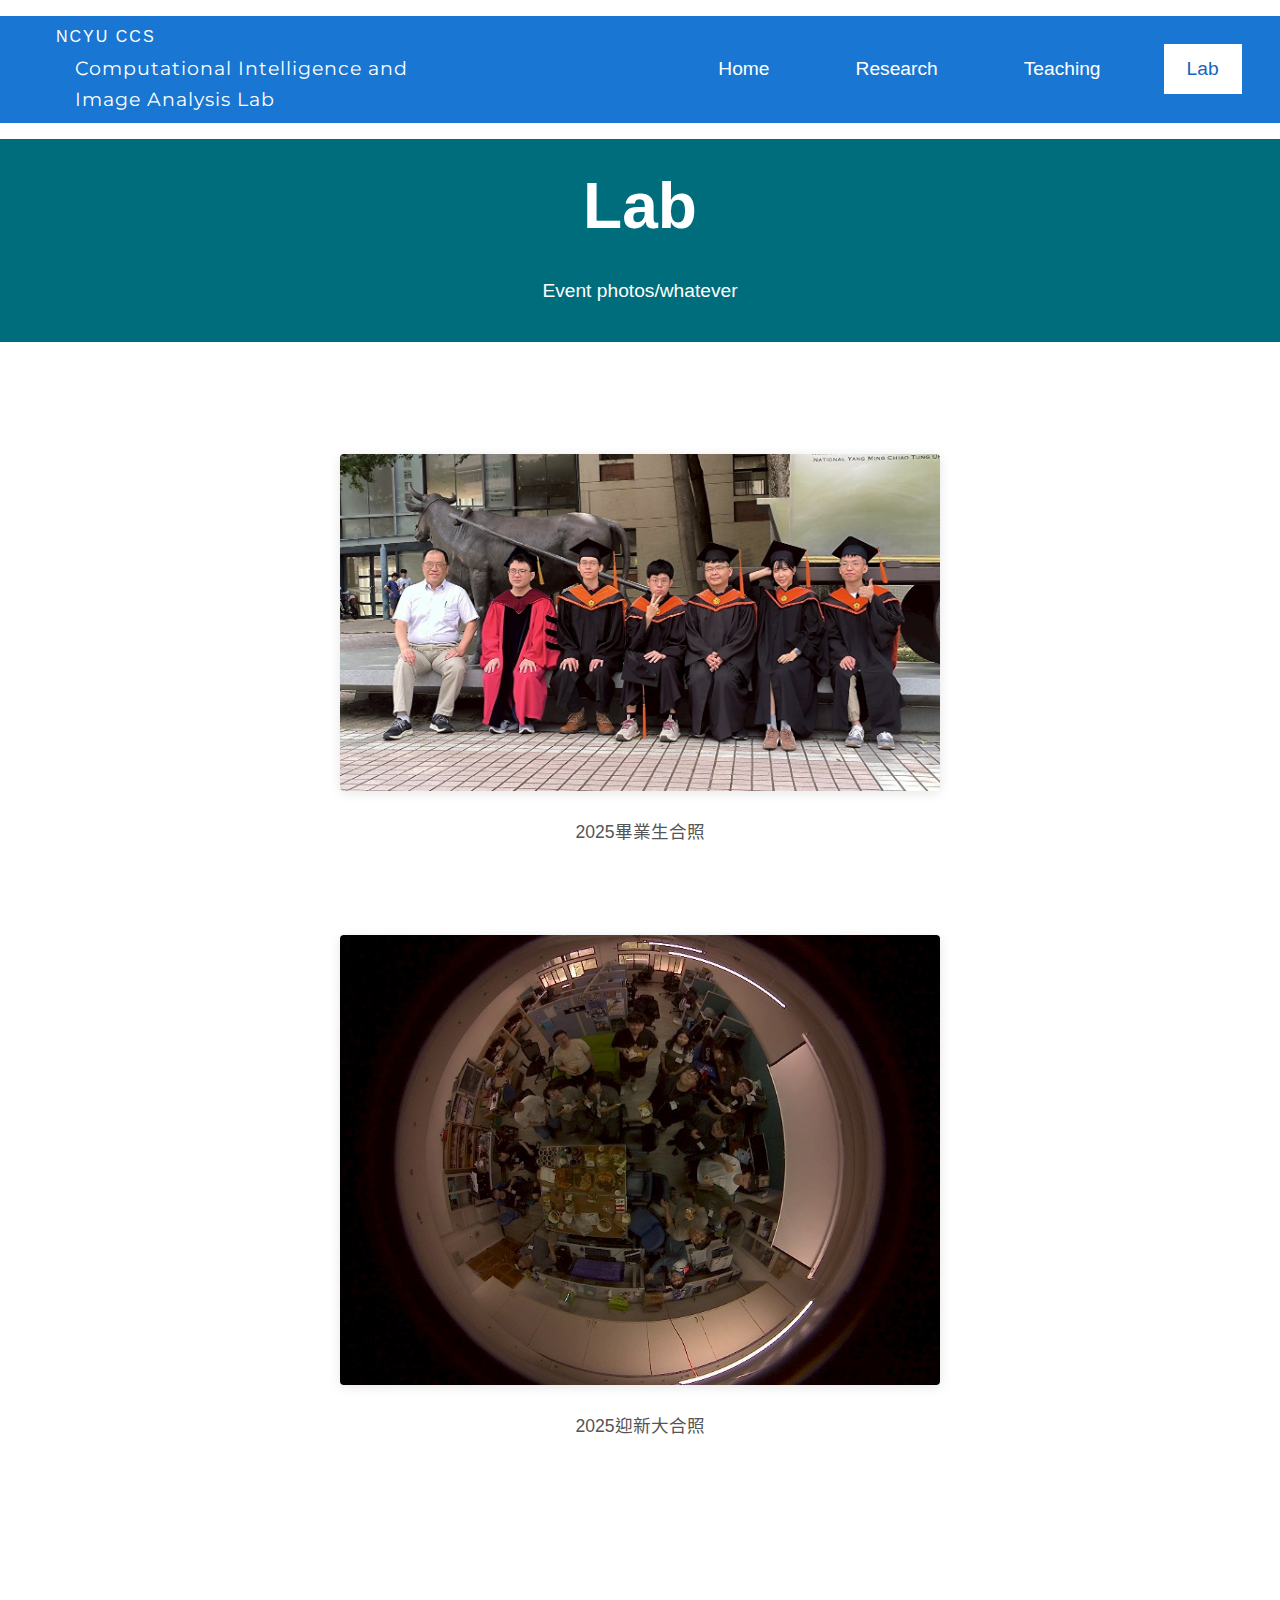
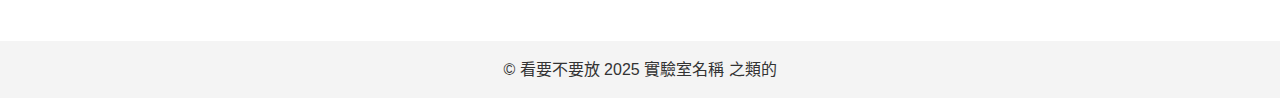
<file: LAB.html>
<!DOCTYPE html>
<html lang="zh-TW">
<head>
  <meta charset="UTF-8" />
  <meta name="viewport" content="width=device-width, initial-scale=1.0"/>
  <title>Lab</title>
  <link rel="stylesheet" href="style.css"/>
  <link href="https://fonts.googleapis.com/css?family=Montserrat:700&display=swap" rel="stylesheet">
</head>
<body>
  <header>
    <div class="container_header">
      <div class="header_anch">
        <div class="header-lab">
          <a href="index.html" class="header-lab-link">
            <span class="lab-en">NCYU CCS</span>
            <span class="lab-name">Computational Intelligence and<br>Image Analysis Lab</span>
          </a>
        </div>
        <div class="header-links">
          <a href="index.html" class="header">Home</a>
          <a href="Research.html" class="header">Research</a>
          <a href="Teaching.html" class="header">Teaching</a>
          <a href="LAB.html" class="header active">Lab</a>
        </div>
      </div>
    </div>
  </header>

  <section class="hero_res">
    <div class="container">
      <h2>Lab</h2>
      <p class="whiteContent">Event photos/whatever</p>
    </div>
  </section>

  <section class="lab-photo-section">
    <div class="container">
      <img src="graduate.jpg" class="lab-main-photo">
      <div class="lab-photo-caption">2025畢業生合照</div>
      <img src="welcome_party.jpg" class="lab-main-photo">
      <div class="lab-photo-caption">2025迎新大合照</div>
    </div>
  </section>

  <footer>
    <div class="container">
      <p>&copy; 看要不要放 2025 實驗室名稱 之類的</p>
    </div>
  </footer>
</body>
</html>
</file>
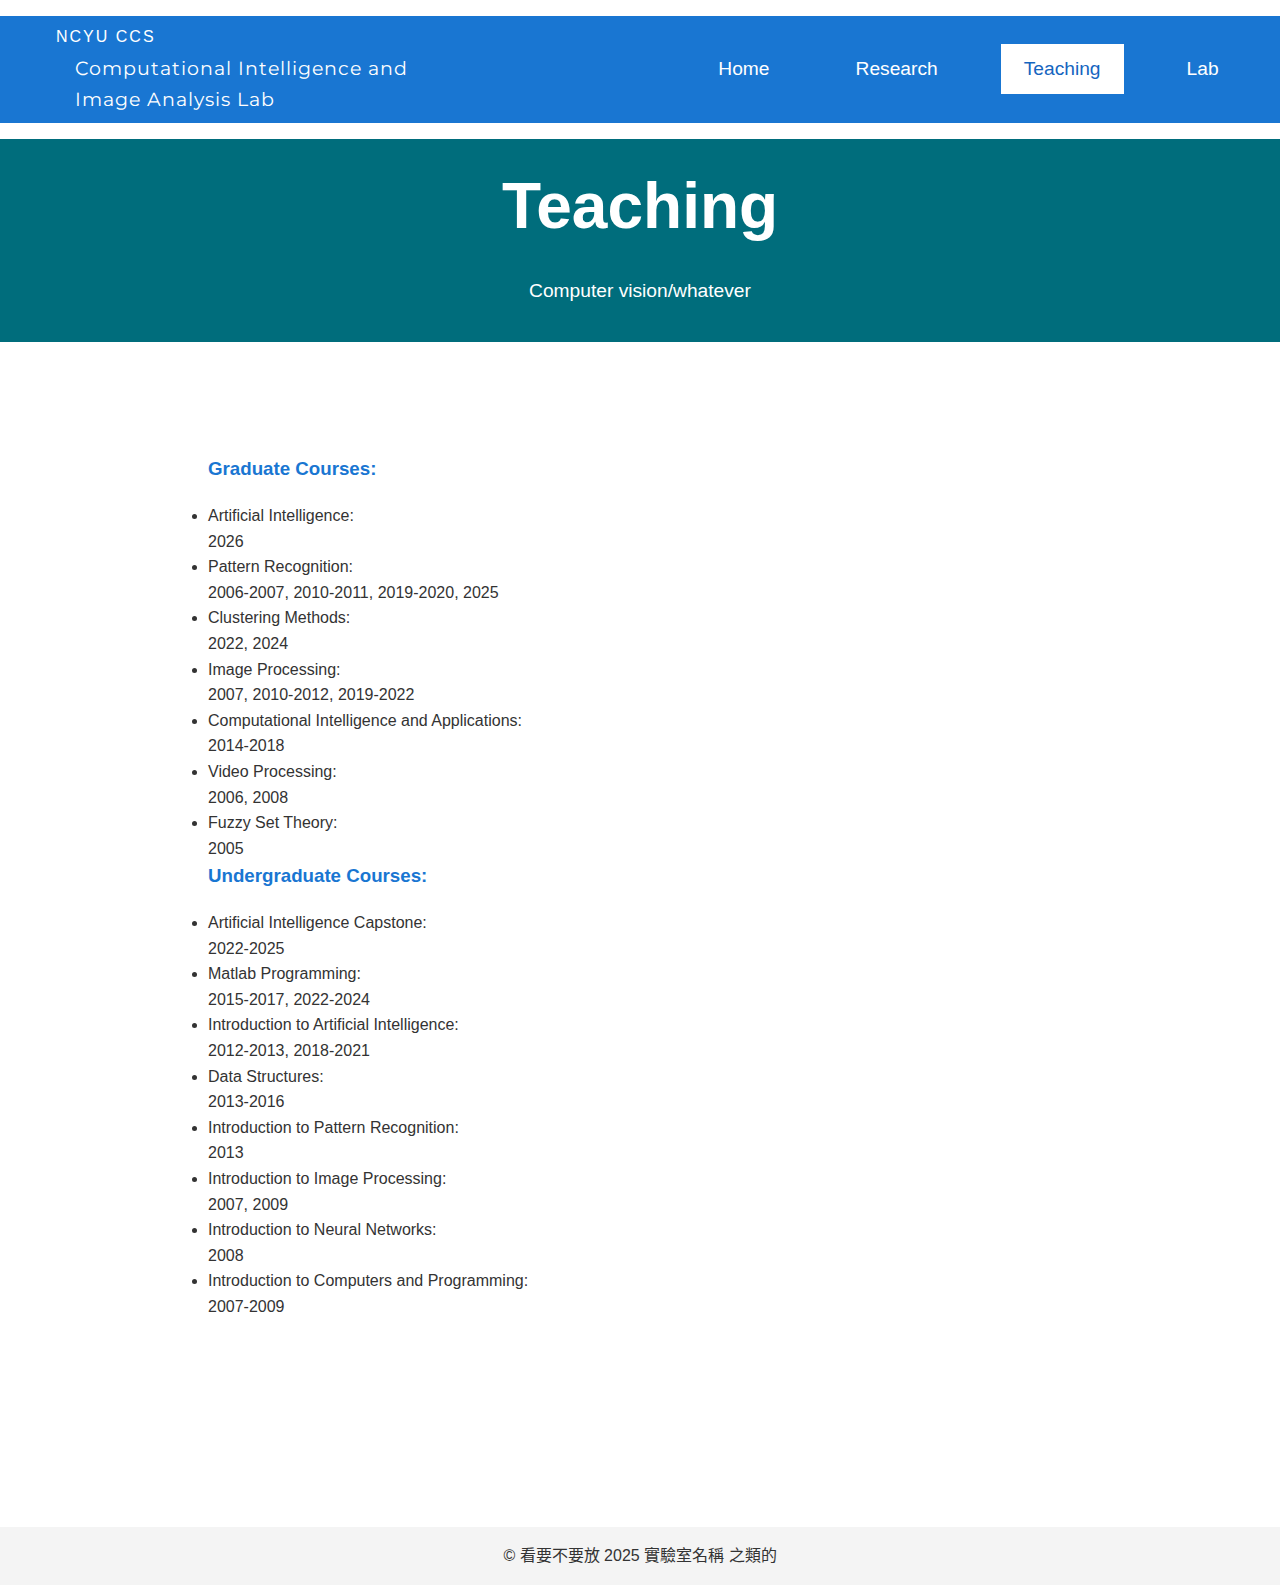
<file: Teaching.html>
<!DOCTYPE html>
<html lang="zh-TW">
<head>
  <meta charset="UTF-8" />
  <meta name="viewport" content="width=device-width, initial-scale=1.0"/>
  <title>Teaching</title>
  <link rel="stylesheet" href="style.css"/>
  <link href="https://fonts.googleapis.com/css?family=Montserrat:700&display=swap" rel="stylesheet">
</head>
<body>
  <header>
    <div class="container_header">
      <div class="header_anch">
        <div class="header-lab">
          <a href="index.html" class="header-lab-link">
            <span class="lab-en">NCYU CCS</span>
            <span class="lab-name">Computational Intelligence and<br>Image Analysis Lab</span>
          </a>
        </div>
        <div class="header-links">
          <a href="index.html" class="header">Home</a>
          <a href="Research.html" class="header">Research</a>
          <a href="Teaching.html" class="header active">Teaching</a>
          <a href="LAB.html" class="header">Lab</a>
        </div>
      </div>
    </div>
  </header>

  <section class="hero_res">
    <div class="container">
      <h2>Teaching</h2>
      <p class="whiteContent">Computer vision/whatever</p>
    </div>
  </section>

  <section class="teaching-main">
    <div class="container">
      <h3 class="teaching-title">Graduate Courses:</h3>
      <ul class="teaching-list">
        <li>Artificial Intelligence:<br>2026</li>
        <li>Pattern Recognition:<br>2006-2007, 2010-2011, 2019-2020, 2025</li>
        <li>Clustering Methods:<br>2022, 2024</li>
        <li>Image Processing:<br>2007, 2010-2012, 2019-2022</li>
        <li>Computational Intelligence and Applications:<br>2014-2018</li>
        <li>Video Processing:<br>2006, 2008</li>
        <li>Fuzzy Set Theory:<br>2005</li>
      </ul>
    </div>
    <div class="container">
      <h3 class="teaching-title">Undergraduate Courses:</h3>
      <ul class="teaching-list">
        <li>Artificial Intelligence Capstone:<br>2022-2025</li>
        <li>Matlab Programming:<br>2015-2017, 2022-2024</li>
        <li>Introduction to Artificial Intelligence:<br>2012-2013, 2018-2021</li>
        <li>Data Structures:<br>2013-2016</li>
        <li>Introduction to Pattern Recognition:<br>2013</li>
        <li>Introduction to Image Processing:<br>2007, 2009</li>
        <li>Introduction to Neural Networks:<br>2008</li>
        <li>Introduction to Computers and Programming:<br>2007-2009</li>
      </ul>
    </div>
  </section>
  <div class="footer-gap"></div>
  <footer>
    <div class="container">
      <p>&copy; 看要不要放 2025 實驗室名稱 之類的</p>
    </div>
  </footer>
</body>
</html>
</file>
<file: style.css>
/* reset & base */
* { margin:0; padding:0; box-sizing:border-box; }
body { font-family: Arial, sans-serif; line-height:1.6; color:#333; }
/* 容器 */
.container_header { width:100%; max-width:100000px; margin:0 auto; }

.container { width:70%; max-width:2000px; margin:0 auto; padding:0 1em; }

/* header */
header { background:#fff; padding:1em 0; box-shadow:0 2px 5px rgba(0,0,0,0.1); }
header .logo { float:left; color:#1976D2; } /* 原 #77DD77 改藍色 */
header a { float:right; margin-left:0.5em; color:#1565C0; text-decoration:none; }
/* hero */
.hero {
    background: url('graduate_homepage_background.jpg') center center/cover no-repeat;
    padding: 5em 0;
    text-align: center;
}
.hero h2 { font-size:3rem; color:#ffffff; margin-bottom: 1.5em;}
.hero p { margin:1em 0; }
.btn { background:#1976D2; color:white; padding:0.8em 6em; text-decoration:none; border-radius:4px; }

.hero_res {
    background: #006d7c;
    padding: 1em 0;
    text-align: center;
}

.hero_res h2 { font-size:4rem; color:#ffffff; margin-bottom: 0.1em;}
.hero_res p { margin:1em 0; }

/* sections*/
section { padding:3em 0; }
h3 { margin-bottom:1em; color:#1976D2; } 
/* 關於我們標題置中與放大 */
h3.title {
    text-align: center;
    font-size: 2.2rem;
    color: #1976D2; 
}
.about_nav {
    text-align: center;
    margin-top: 2em;
    font-size: 1.5rem;
}
.about_nav .btn {
    margin: 0 0.5em;
}

a.header{
    font-size: 1.5rem;
    color: #555;
}

p.header{
    text-align: left;
    font-size: 1.2rem;
    color: #fff;
}

p.whiteContent {
    text-align: center;
    font-size: 1.2rem;
    color: #fff;
    margin-top: 1em;
}

/* grid cards */
.grid { display:grid; grid-template-columns: repeat(auto-fit, minmax(200px,1fr)); gap:1.5em;}
.card { background:#fff; padding:1em; border-radius:6px; box-shadow:0 2px 5px rgba(0,0,0,0.1); text-align:center;}
.card img { width:100%; height:auto; border-radius:50%; }
/* contact form */
form { display:grid; gap:1em; }
form input, form textarea { padding:0.8em; border:1px solid #ccc; border-radius:4px; width:100%; }
form button { background:#1976D2; color:#fff; padding:0.8em; border:none; border-radius:4px; cursor:pointer; }
form button:hover { background:#1565C0; }
/* footer */
footer { background:#f4f4f4; text-align:center; padding:1em 0;}

p.content{
    text-align: center;
    font-size: 1rem;
    color: #555;
}

header .dropdown {
    float: right;
    position: relative;
}
header .dropbtn {
    margin-left: 1em;
    color: #555;
    text-decoration: none;
    padding: 0;
    background: none;
    border: none;
    cursor: pointer;
    font: inherit;
}
header .dropdown-content {
    display: none;
    position: absolute;
    top: 100%;
    right: 0;
    background: #fff;
    min-width: 160px;
    box-shadow: 0 2px 5px rgba(0,0,0,0.1);
    z-index: 1;
}
header .dropdown-content a {
    color: #555;
    padding: 0.8em 1em;
    text-decoration: none;
    display: block;
    text-align: left;
}
header .dropdown-content a:hover {
    background: #f4f4f4;
}
header .dropdown:hover .dropdown-content {
    display: block;
}

section {
    padding: 4em 0;
    margin-bottom: 3em; /* 增加每個 section 之間的間距 */
}

.header_anch {
    background: #1976D2;
    padding: 0.5em 0;
    width: 100%;
    border-radius: 0;
    display: flex;
    align-items: center;
    justify-content: flex-start; /* 讓左側不動，右側往右 */
}

.header-links {
    margin-left: auto; /* 右側三個 a 靠右 */
    display: flex;
    gap: 0.1em;
}

.header-links a.header {
    color: #fff;
    background: transparent;
    padding: 0.5em 1.2em;
    font-size: 1.2rem;
    text-decoration: none;
    transition: background 0.2s;
    border-radius: 0;
}

.header-links a.header.active {
    background: #fff;
    color: #1565C0;
}

.header-links a.header:hover {
    background: #fff;
    color: #1565C0;
}

.header-lab {
    display: flex;
    flex-direction: column;
    align-items: flex-start;
    margin-left: 3em;
}

.lab-en {
    font-size: 1rem;
    color: #fff;
    letter-spacing: 2px;
}

.lab-name {
    font-size: 1.2rem;
    color: #fff;
    margin-top: 0.2em;
    margin-left: 1em;
    font-family: 'Montserrat', 'Segoe UI', Arial, sans-serif;
    letter-spacing: 1px;
}

.header_anch p.header {
    margin-left: 1em;
    color: #fff;
    background: transparent;
    padding: 0.5em 1.2em;
    font-size: 2rem;
    text-align: left;
    flex: 1;
}

.header_anch a.header {
    color: #fff;
    background: transparent;
    margin-left: 0em;
    margin-right: 2em;
    padding: 0.5em 1.2em;
    font-size: 1.2rem;
    text-decoration: none;
    transition: background 0.2s;
    display: inline-block;
}

.about-flex {
    display: flex;
    align-items: center;
    gap: 10em;
    padding-right: 10vw; /* 向右偏移，可調整數值 */
}
.about-img {
    width: 260px;
    max-width: 40vw;
    border-radius: 12px;
    box-shadow: 0 2px 8px rgba(0,0,0,0.08);
    object-fit: cover;
}
.about-flex .content {
    text-align: left;
    font-size: 1.2rem;
    color: #555;
}
.about-img-col {
    display: flex;
    flex-direction: column;
    align-items: center;
}
.about-img-caption {
    margin-top: 0.7em;
    font-size: 1rem;
    color: #555;
    text-align: center;
}
/* 手機響應式 */
@media (max-width: 700px) {
    .about-flex {
        flex-direction: column;
        gap: 1em;
    }
    .about-img {
        width: 90vw;
        max-width: 100%;
    }
    .about-flex .content {
        text-align: center;
    }
}

.feature-list-section {
    padding: 2em 0 1em 0;
}
.feature-list {
    list-style-type: disc;
    padding-left: 2em;
    margin: 0;
    color: #1976D2;
    font-size: 1.2rem;
    text-align: left;
}
.feature-list li {
    margin-bottom: 0.7em;
}

.research-item {
    margin-bottom: 2.5em;
}
.research-item h4 {
    color: #000;
    margin-bottom: 1em;
    font-size: 1.8rem;
    text-align: center;
}
.research-flex {
    display: flex;
    align-items: flex-start;
    gap: 5em;
}

.research-img {
    width: 384px;
    max-width: 108vw;
    border-radius: 0px;
    object-fit: cover;
    box-shadow: 0 2px 8px rgba(0,0,0,0.08);
}
.research-desc {
    font-size: 1.1rem;
    color: #555;
    text-align: left;
    flex: 1;
}
@media (max-width: 700px) {
    .research-flex {
        flex-direction: column;
        gap: 1em;
    }
    .research-img {
        width: 90vw;
        max-width: 100%;
    }
}

.footer-gap {
    height: 6em;
}

.lab-photo-section {
    text-align: center;
    margin-bottom: 3em;
}
.lab-main-photo {
    width: 80%;
    max-width: 600px;
    border-radius: 4px;
    box-shadow: 0 2px 12px rgba(0,0,0,0.10);
    margin-bottom: 1em;
}
.lab-photo-caption {
    font-size: 1.1rem;
    color: #555;
    margin-top: 0.2em;
    margin-bottom: 5em;
}

.header-lab-link {
    text-decoration: none;
    color: inherit;
    display: flex;
    flex-direction: column;
    align-items: flex-start;
    cursor: pointer;
}
.header-lab-link:hover .lab-en,
.header-lab-link:hover .lab-name {
    text-decoration: none;
    opacity: 0.8;
}
</file>
